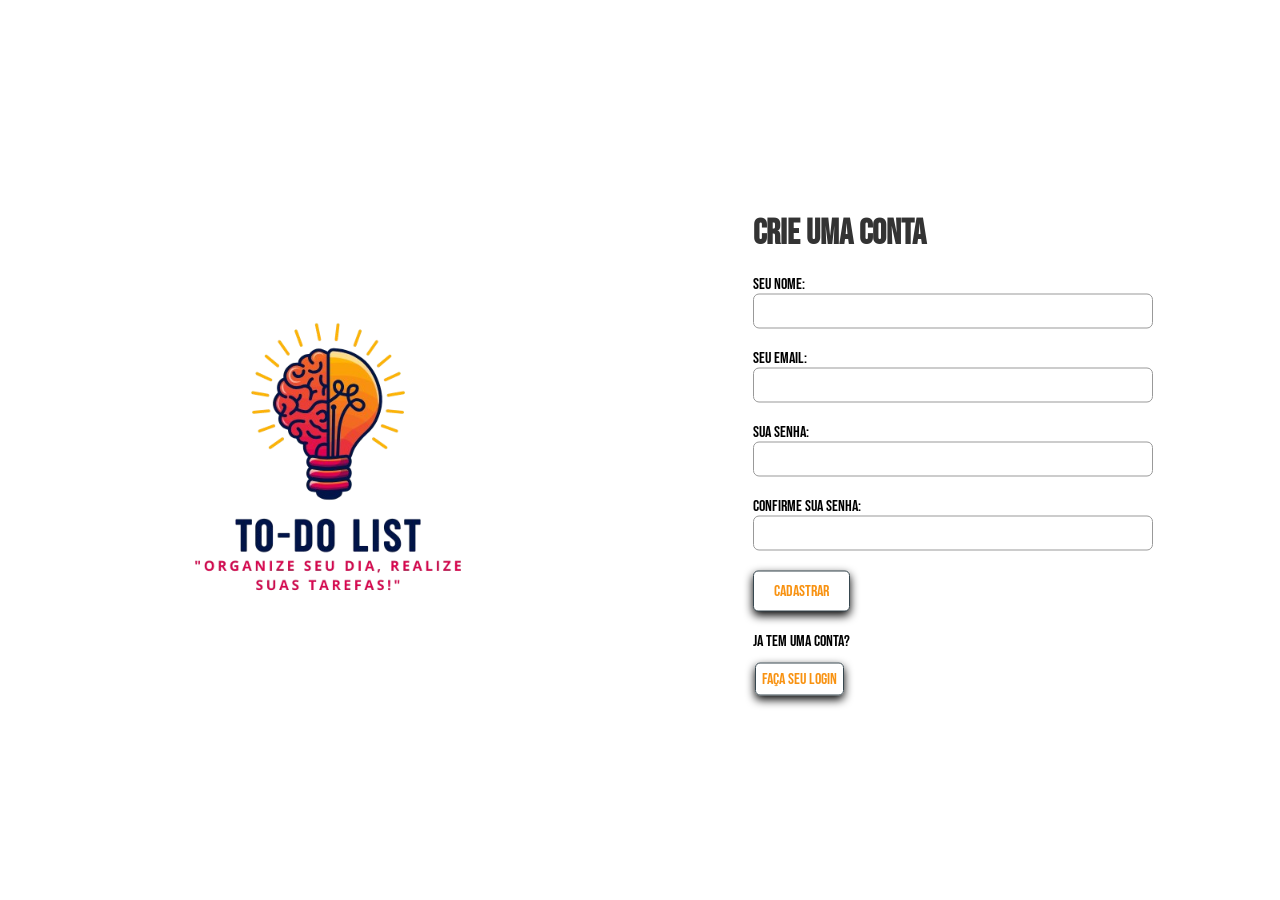
<file: index.html>
<!DOCTYPE html>
<html lang="en">

<head>
    <meta charset="UTF-8">
    <meta name="viewport" content="width=device-width, initial-scale=1.0">
    <title>Validador de Formularios</title>
    <link rel="preconnect" href="https://fonts.googleapis.com">
    <link rel="preconnect" href="https://fonts.gstatic.com" crossorigin>
    <link href="https://fonts.googleapis.com/css2?family=Bebas+Neue&family=Bungee+Tint&display=swap" rel="stylesheet">
    <link rel="stylesheet" href="css/style.css">
    <link rel="icon" href="images/favicon.ico"> <!-- Adicionado favicon -->
    <link rel="stylesheet" href="https://cdnjs.cloudflare.com/ajax/libs/animate.css/4.1.1/animate.min.css" />
</head>

<body>

    <div class="screen">
        <div class="leftside">
            <img src="images/logo.png" alt="">
        </div>
        <div class="rightside">
            <div class="form-container animate__animated">
                <h1 class="titulo-login"> Crie uma Conta</h1>

                <form method="GET" action="cadastro.html" class="validator">
                    <label for="">
                        Seu Nome: <br>
                        <input type="text" name="nome" data-rules="required">
                    </label>

                    <label for="">
                        Seu Email: <br>
                        <input type="text" name="email" id="email" data-rules="required|email">
                    </label>

                    <label for="">
                        Sua Senha: <br>
                        <input type="password" name="password" id="password" data-rules="required|min=6"
                            autocomplete="current-password"> <!-- Adicionado autocomplete -->
                    </label>

                    <label for="">
                        Confirme sua Senha: <br>
                        <input type="password" name="confirm_password" id="confirm_password"
                            data-rules="required|match=password">
                    </label>

                    <button class="btn-cadastro" type="submit">Cadastrar</button>
                </form>

                <div>
                    Ja tem uma Conta? <br><br>
                    <a href="#" id="toggle-login" class="btn-login">
                        <span1>Faça seu Login</span1>
                    </a>
                </div>
            </div>

            <div id="login-form" class="animate__animated" style="display: none;">
                <h1 class="titulo-login">Login</h1>
                <form id="login" class="validator">
                    <label for="">
                        Seu Email: <br>
                        <input type="text" name="login_email" id="login_email" data-rules="required|email">
                    </label>

                    <label for="">
                        Sua Senha: <br>
                        <input type="password" name="login_password" id="login_password" data-rules="required">
                    </label>

                    <button class="btn-cadastro" type="button" id="login-button">Entrar</button>



                </form>
            </div>
        </div>
    </div>

    <script src="js/script.js"></script>
</body>

</html>
</file>
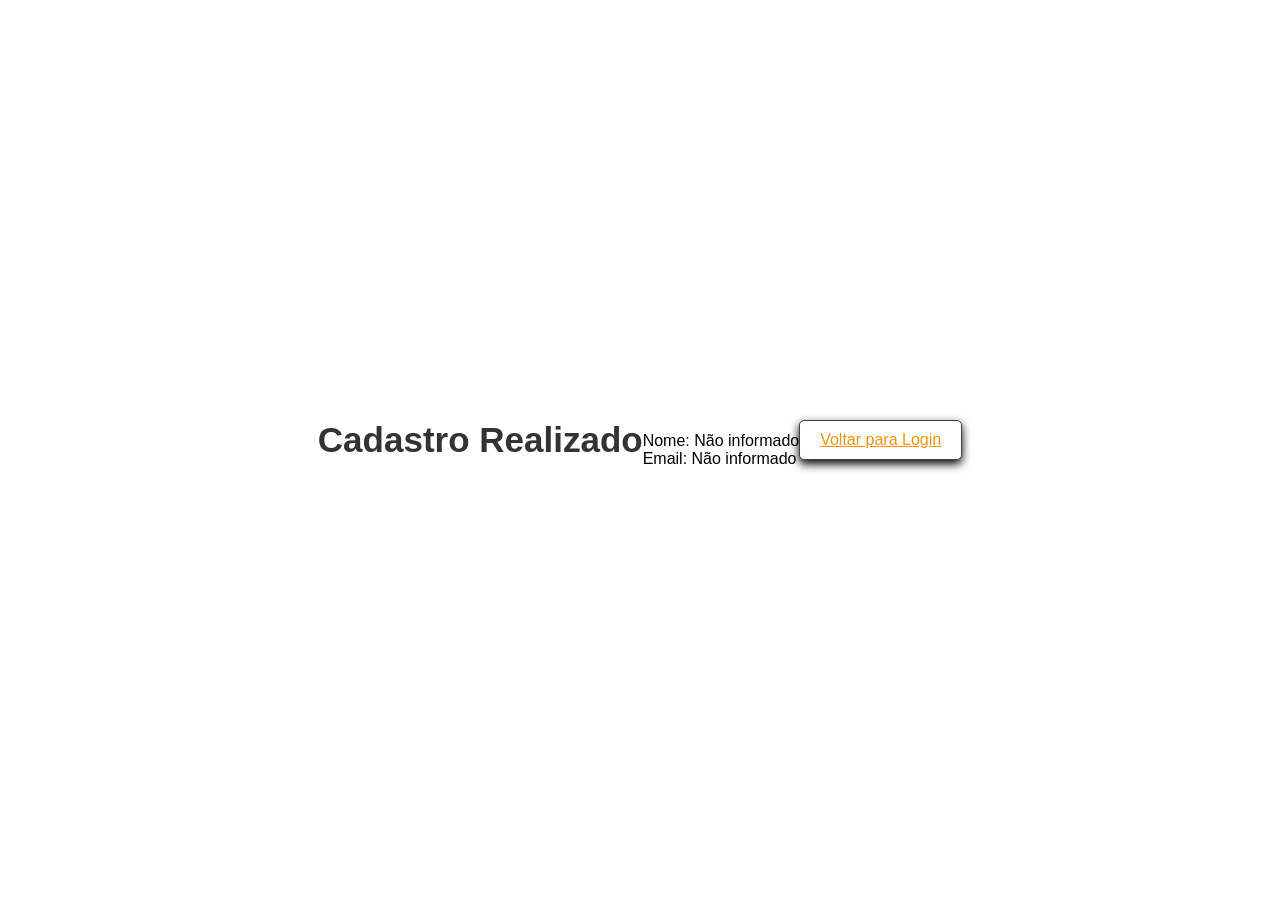
<file: cadastro.html>
<!DOCTYPE html>
<html lang="en">

<head>
    <meta charset="UTF-8">
    <meta name="viewport" content="width=device-width, initial-scale=1.0">
    <title>Cadastro Realizado</title>
    <link rel="stylesheet" href="css/style.css">
    <link rel="icon" href="images/favicon.ico">
</head>

<body>
    <div class="screen">
        <div class="rightside">
            <h1 class="titulo-login">Cadastro Realizado</h1>
            <div id="user-info">
                <!-- Informações do usuário serão exibidas aqui -->
            </div>
            <a href="index.html" class="btn-cadastro">Voltar para Login</a>
        </div>
    </div>

    <script src="js/cadastro.js"></script>
</body>

</html>
</file>
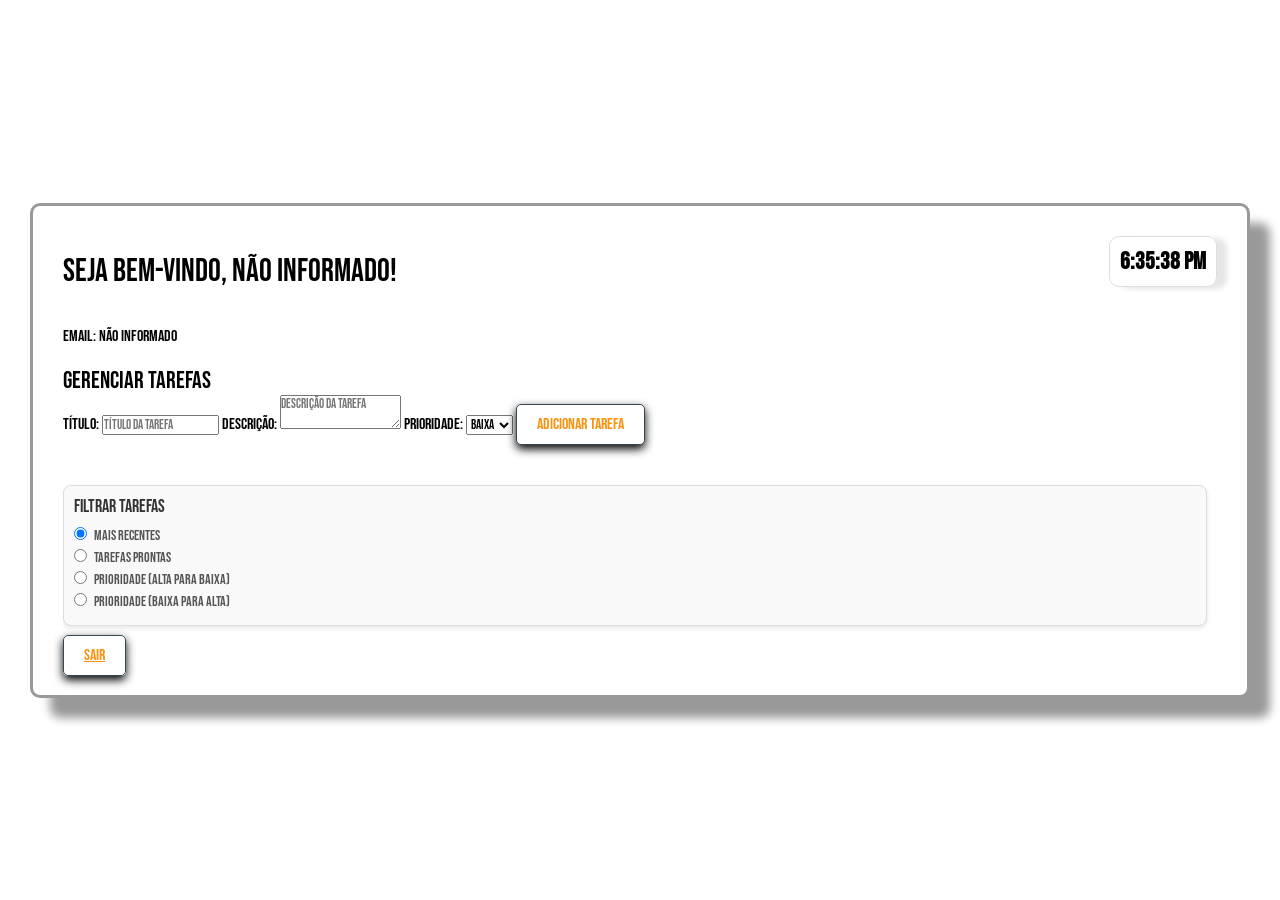
<file: perfil.html>
<!DOCTYPE html>
<html lang="en">

<head>
    <meta charset="UTF-8">
    <meta name="viewport" content="width=device-width, initial-scale=1.0">
    <link rel="preconnect" href="https://fonts.googleapis.com">
    <link rel="preconnect" href="https://fonts.gstatic.com" crossorigin>
    <link href="https://fonts.googleapis.com/css2?family=Bebas+Neue&family=Bungee+Tint&display=swap" rel="stylesheet">
   
    <title>Perfil do Usuário</title>
    <link rel="stylesheet" href="css/style.css">
</head>

<body>
    <div class="screen">
        <div class="right-column">
            <div class="header">
                <h1 id="welcome-message">Seja bem-vindo, <span id="user-name"></span>!</h1>
                <div id="clock"></div>
            </div>

            <div id="profile-info">
                <!-- Informações do perfil serão exibidas aqui -->
            </div>

            <div id="task-manager">
                <h2>Gerenciar Tarefas</h2>
                <form id="task-form" class="task-form">
                    <label for="task-title">Título:</label>
                    <input type="text" id="task-title" placeholder="Título da tarefa" required>
                    <label for="task-desc">Descrição:</label>
                    <textarea id="task-desc" placeholder="Descrição da tarefa" required></textarea>
                    <label for="task-priority">Prioridade:</label>
                    <select id="task-priority" required>
                        <option value="low">Baixa</option>
                        <option value="medium">Média</option>
                        <option value="high">Alta</option>
                    </select>
                    <button type="submit" class="btn-cadastro">Adicionar Tarefa</button>
                </form>

                <div id="task-filters">
                    <h3>Filtrar Tarefas</h3>
                    <label>
                        <input type="radio" name="filter" value="recent" checked> Mais Recentes
                    </label>
                    <label>
                        <input type="radio" name="filter" value="completed"> Tarefas Prontas
                    </label>
                    <label>
                        <input type="radio" name="filter" value="priority-high"> Prioridade (Alta para Baixa)
                    </label>
                    <label>
                        <input type="radio" name="filter" value="priority-low"> Prioridade (Baixa para Alta)
                    </label>
                </div>

                <ul id="task-list"></ul>
            </div>

            <a href="index.html" class="btn-cadastro">Sair</a>
        </div>
    </div>

    <script src="js/perfil.js"></script>
</body>

</html>
</file>
<file: css/style.css>
*{
    margin: 0;
    padding: 0;
    box-sizing: border-box;
        font-family: "Bebas Neue", "Bungee Tint", sans-serif;
        font-weight: 400;
        font-style: normal;
    
          
      
}

body {
    margin: 0;
    padding: 0;
    font-family: Arial, sans-serif;
}

.screen {
    display: flex;
    align-items: center; /* Centraliza verticalmente */
    justify-content: center; /* Centraliza horizontalmente */
    height: 100vh;
    width: 100%;
    padding: 30px; /* Adicionado padding geral */
    gap: 30px; /* Espaço entre as colunas */
    overflow: hidden; /* Garante que nada seja cortado */
}

.left-column {
    flex: 1;
    background-color: #f4f4f4;
    padding: 30px; /* Adicionado padding interno */
    border-right: 1px solid #ddd;
    overflow-y: auto;
    border-radius: 10px; /* Bordas arredondadas */
}

.right-column {
    flex: 1;
    padding: 30px; /* Adicionado padding interno */
    overflow-y: auto;
    border:  solid rgba(0, 0, 0, 0.4);
    border-radius: 10px; /* Bordas arredondadas */
    background-color: #fff;
    box-shadow: 20px 20px 10px rgba(0, 0, 0, 0.4); /* Sombra para destaque */
}

.titulo-login{
    font-family: "Bebas Neue", sans-serif; /* Fonte personalizada */
    font-size: 35px;
    font-weight: bold;
    color: #333;
    margin-bottom: 20px;
}


.leftside{
    flex: 1;
    display: flex;
    justify-content: center;
    align-items: center;
}

.leftside img{
    max-width: 400px;
    height: auto;
    border-radius: 10px 150px;
}

.rightside{
    flex: 1;
    display: flex;
    justify-content: center; /* Centraliza o formulário horizontalmente */
    align-items: center; /* Centraliza o formulário verticalmente */
    position: relative; /* To enable positioning of child elements */
    overflow: visible; /* Permite que o conteúdo seja exibido completamente */
    height: auto; /* Ajusta a altura automaticamente */
}

.rightside label{
    display: block;
    margin-bottom: 20px;
}

.rightside input{
    width: 100%;
    border: 1px solid #999;
    border-radius: 6px;
    padding: 8px;
    font-size: 14px;
    outline:0;
}

.rightside input:focus {
    border-color: #37474F;
    box-shadow: 0px 0px 5px rgba(55, 71, 79, 0.5);
    transition: box-shadow 0.3s, border-color 0.3s;
}

#login-form input {
    width: 350px !important; /* Garante que os inputs ocupem toda a largura disponível */
    border: 1px solid #999;
    border-radius: 6px;
    padding: 8px;
    font-size: 14px;
    outline: 0;
    box-sizing: border-box; /* Inclui padding e borda no cálculo do tamanho */
    margin-bottom: 20px; /* Adiciona espaçamento entre os inputs */
}

#login-form input:focus {
    border-color: #37474F;
    box-shadow: 0px 0px 5px rgba(55, 71, 79, 0.5);
    transition: box-shadow 0.3s, border-color 0.3s;
    width: 100%;
}

.btn-cadastro {
    background-color: white;
    color: #F89211;
    padding: 10px 20px;
    border: 1px solid #37474F;
    border-radius: 5px;
    cursor: pointer;
    font-size: 16px;
    margin-bottom: 20px;
    box-shadow: 0px 4px 10px rgba(0, 0, 0, 1);
    
}

.btn-cadastro:hover {
    background-color: #F89211;
    color: white;
    border: 1px solid #263238; 
    box-shadow: 0px 4px 10px rgba(0, 0, 0, 1); /* Adiciona um sombreado */
}
.btn-login{
    text-decoration: none;
    
}
span1{
    color: #F89211;
    text-transform: uppercase;
   border: 1px solid #37474F;
   padding: 6px;
   margin: 2px;
   border-radius: 5px;
   box-shadow: 0px 4px 10px rgba(0, 0, 0, 1);
}
span1:hover{
    background-color: #F89211; /* Cor de fundo ao passar o mouse */
    color: white; /* Cor do texto ao passar o mouse */
    box-shadow: 0px 6px 15px rgba(0, 0, 0, 0.3); /* Aumenta a sombra ao passar o mouse */
    transition: background-color 0.3s, color 0.3s, box-shadow 0.3s; /* Transição suave */
    box-shadow: 0px 4px 10px rgba(0, 0, 0, 1);
    transform: translateY(-3px); /* Efeito de elevação ao passar o mouse */
   
}

.error {
    color: red;
    font-size: 12px;
    margin-top: 5px;
}

#clock {
    font-size: 24px;
    font-weight: bold;
    margin-bottom: 20px;
    text-align: center;
    border: 1px solid #ddd;
    border-radius: 10px;
    box-shadow: 10px 2px 5px rgba(0, 0, 0, 0.1); /* Sombra para destaque */
    padding: 10px;
}

#calendar-container {
    margin-top: 20px;
    text-align: center;
}

#task-manager {
    margin-top: 20px;
    max-height: 400px; /* Limita a altura máxima do gerenciador de tarefas */
    overflow-y: auto; /* Adiciona scroll vertical quando necessário */
    padding-right: 10px; /* Espaço para evitar sobreposição com a barra de rolagem */
}

#task-list {
    list-style: none;
    padding: 0;
    margin-top: 20px;
}

#task-list li {
    margin-bottom: 15px;
    padding: 15px;
    border-radius: 8px;
    display: flex;
    justify-content: space-between;
    align-items: center;
    box-shadow: 0px 2px 5px rgba(0, 0, 0, 0.1); /* Sombra para destaque */
    transition: transform 0.2s, box-shadow 0.2s;
}

#task-list li:hover {
    transform: translateY(-3px); /* Efeito de elevação ao passar o mouse */
    box-shadow: 0px 4px 10px rgba(0, 0, 0, 0.2);
}

#task-list li.completed {
    background-color: #e0e0e0; /* Cinza claro para tarefas concluídas */
    text-decoration: line-through; /* Risca o texto */
    color: #6c757d; /* Texto cinza */
}

.task-content {
    flex: 1;
}

.task-actions {
    display: flex;
    gap: 10px;
}

.btn-edit {
    background-color: #007bff;
    color: white;
    border: none;
    border-radius: 5px;
    padding: 5px 10px;
    cursor: pointer;
    font-size: 14px;
    transition: background-color 0.3s;
}

.btn-edit:hover {
    background-color: #0056b3;
}

.btn-delete {
    background-color: #FF5252;
    color: white;
    border: none;
    border-radius: 5px;
    padding: 5px 10px;
    cursor: pointer;
    font-size: 14px;
    transition: background-color 0.3s;
}

.btn-delete:hover {
    background-color: #D32F2F;
}

.btn-checklist {
    background-color: #28a745;
    color: white;
    border: none;
    border-radius: 5px;
    padding: 5px 10px;
    cursor: pointer;
    font-size: 14px;
    transition: background-color 0.3s;
}

.btn-checklist:hover {
    background-color: #218838;
}

#task-list button {
    background-color: #FF5252;
    color: white;
    border: none;
    border-radius: 5px;
    padding: 5px 10px;
    cursor: pointer;
    font-size: 14px;
    transition: background-color 0.3s;
}

#task-list button:hover {
    background-color: #D32F2F;
}

.header {
    display: flex;
    justify-content: space-between;
    align-items: center;
    margin-bottom: 20px;
}

.calendar-table {
    width: 100%;
    border-collapse: collapse;
    margin-top: 20px;
}

.calendar-table th, .calendar-table td {
    border: 1px solid #ddd;
    text-align: center;
    padding: 10px;
    width: 14.28%; /* Dividido igualmente para 7 dias */
}

.calendar-table td {
    height: 80px;
    vertical-align: top;
    border-radius: 5px; /* Bordas arredondadas */
}

.calendar-table td:hover {
    background-color: #e0f7fa; /* Cor de destaque ao passar o mouse */
    cursor: pointer;
}

.calendar-table ul.task-list {
    list-style: none;
    padding: 0;
    margin: 5px 0 0 0;
    font-size: 12px;
    color: #fff;
}

.calendar-table ul.task-list li {
    margin: 2px 0;
}

.form-container {
    position: absolute;
    top: 50%;
    left: 50%;
    transform: translate(-50%, -50%) rotateY(0deg); /* Inicialmente sem rotação */
    width: 100%;
    max-width: 400px;
    transition: transform 0.6s ease-in-out, opacity 0.6s ease-in-out; /* Suaviza a rotação e a opacidade */
    opacity: 1; /* Visível por padrão */
    z-index: 1; /* Garante que o formulário ativo fique acima */
    backface-visibility: hidden; /* Esconde o verso durante a rotação */
    overflow: visible; /* Garante que o conteúdo interno não seja cortado */
}

.form-container.login-active {
    transform: translate(-50%, -50%) rotateY(180deg); /* Roda para fora */
    opacity: 0; /* Esconde o formulário de "Criar Conta" */
    pointer-events: none; /* Desativa interações */
    z-index: 0; /* Move para trás */
}

#login-form {
    transform: translate(-50%, -50%) rotateY(-180deg); /* Inicialmente fora da tela */
    opacity: 0; /* Esconde o formulário de login inicialmente */
    pointer-events: none; /* Desativa interações */
    z-index: 0; /* Move para trás */
}

#login-form.login-active {
    transform: translate(-50%, -50%) rotateY(0deg); /* Roda para aparecer */
    opacity: 1; /* Mostra o formulário de login */
    pointer-events: auto; /* Ativa interações */
    z-index: 1; /* Move para frente */
}

#task-filters {
    margin: 20px 0;
    padding: 10px;
    border: 1px solid #ddd;
    border-radius: 8px;
    background-color: #f9f9f9;
    box-shadow: 0px 2px 5px rgba(0, 0, 0, 0.1);
}

#task-filters h3 {
    margin-bottom: 10px;
    font-size: 18px;
    color: #333;
}

#task-filters label {
    display: block;
    margin-bottom: 5px;
    font-size: 14px;
    color: #555;
}

#task-filters input[type="radio"] {
    margin-right: 5px;
}
</file>
